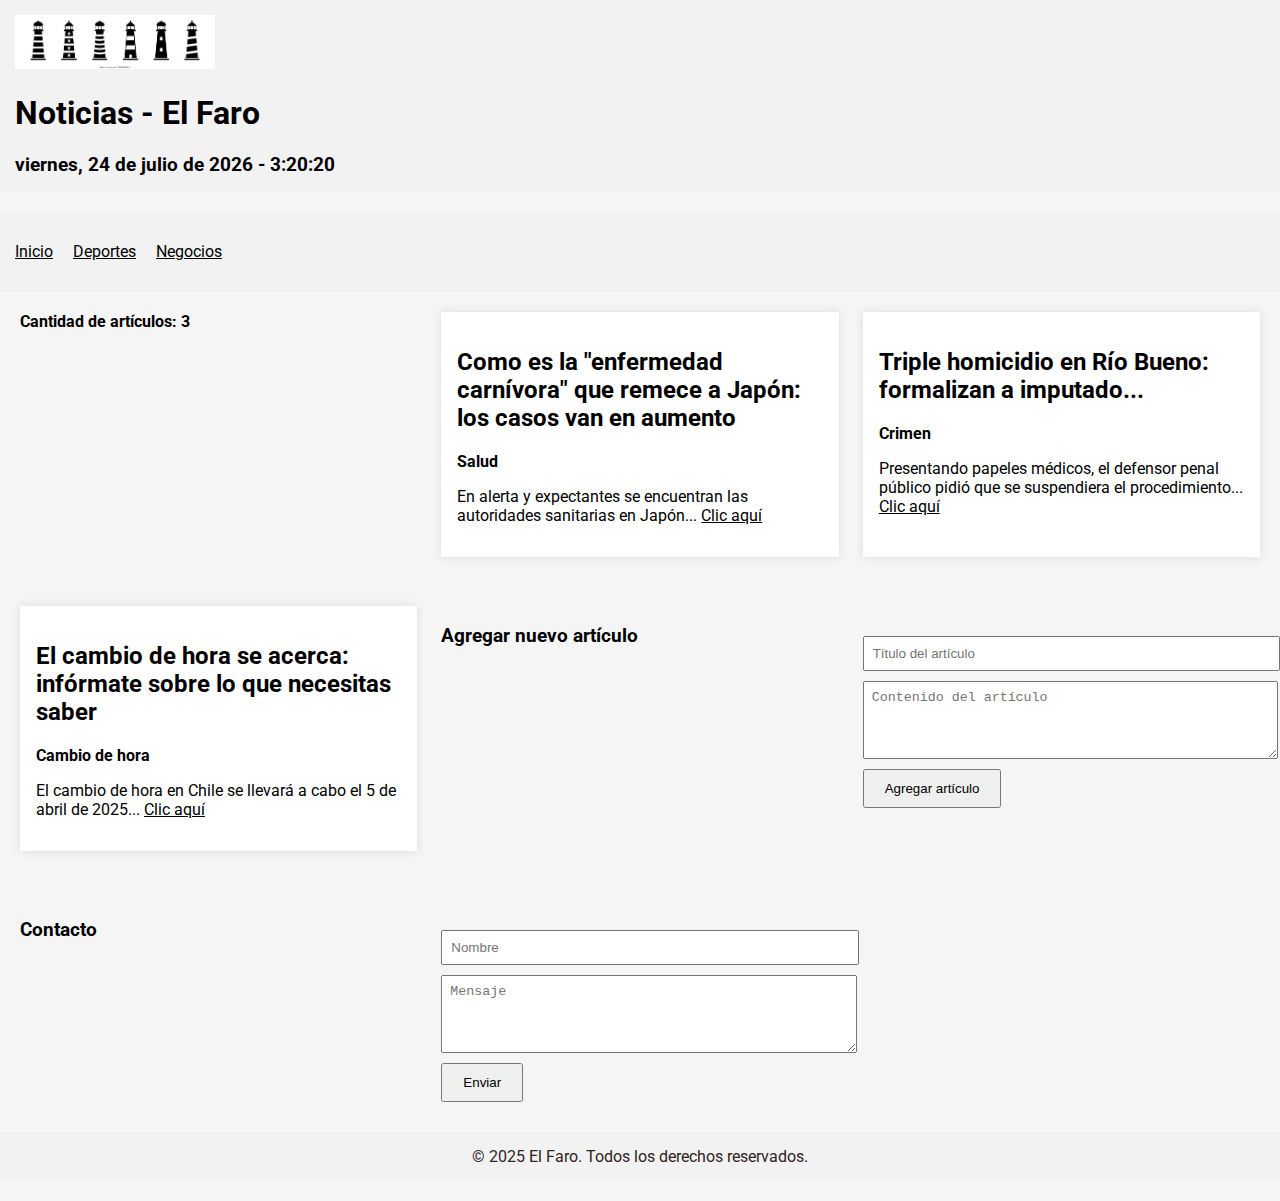
<file: index.html>
<!DOCTYPE html>
<html lang="es">
<head>
    <meta charset="utf-8">
    <title>El Faro</title>
    <link href="https://fonts.googleapis.com/css2?family=Roboto&display=swap" rel="stylesheet">
    <link rel="stylesheet" href="styles.css">
    <link rel="icon" href="img/icono el faro.icon">
    <style>
        body {
            font-family: 'Roboto', sans-serif;
        }

        header, nav, footer {
            background-color: #f2f2f2;
            padding: 15px;
            margin-bottom: 20px;
        }

        nav ul {
            list-style: none;
            padding: 0;
            display: flex;
            gap: 20px;
        }

        .main-container {
            padding: 0 20px;
        }

        .article-counter {
            font-weight: bold;
            margin-bottom: 10px;
        }

        form {
            margin: 30px 0;
        }

        form input, form textarea {
            display: block;
            margin-bottom: 10px;
            width: 100%;
            max-width: 400px;
            padding: 8px;
        }

        form button {
            padding: 10px 20px;
        }

        #clock {
            font-weight: bold;
            font-size: 1.2em;
            margin-top: 10px;
        }

        article {
            margin-bottom: 25px;
        }
    </style>
</head>
<body>

<header>
    <img src="img/icono el faro.png" alt="logotipo el faro" title="logotipo icono_el_faro" width="200"/>
    <h1>Noticias - El Faro</h1>
    <div id="clock"></div>
</header>

<nav>
    <ul>
        <li><a class="nav-enlace inicio" href="index.html" target="_blank">Inicio</a></li>
        <li><a class="nav-enlace inicio" href="deportes-index.html" target="_blank">Deportes</a></li>
        <li><a class="nav-enlace inicio" href="negocios-index.html" target="_blank">Negocios</a></li>
    </ul>
</nav>

<div class="main-container">
    <div class="article-counter" id="articleCounter">Cantidad de artículos: 3</div>

    <article>
        <h2>Como es la "enfermedad carnívora" que remece a Japón: los casos van en aumento</h2>
        <p><strong>Salud</strong></p>
        <p>En alerta y expectantes se encuentran las autoridades sanitarias en Japón... <a href="noticia-1.html">Clic aquí</a></p>
    </article>

    <article>
        <h2>Triple homicidio en Río Bueno: formalizan a imputado...</h2>
        <p><strong>Crimen</strong></p>
        <p>Presentando papeles médicos, el defensor penal público pidió que se suspendiera el procedimiento... <a href="noticia-2.html">Clic aquí</a></p>
    </article>

    <article>
        <h2>El cambio de hora se acerca: infórmate sobre lo que necesitas saber</h2>
        <p><strong>Cambio de hora</strong></p>
        <p>El cambio de hora en Chile se llevará a cabo el 5 de abril de 2025... <a href="noticia-3.html">Clic aquí</a></p>
    </article>

    <h3>Agregar nuevo artículo</h3>
    <form id="articleForm">
        <input type="text" id="articleTitle" placeholder="Título del artículo" required>
        <textarea id="articleContent" placeholder="Contenido del artículo" rows="4" required></textarea>
        <button type="submit">Agregar artículo</button>
    </form>

    <h3>Contacto</h3>
    <form id="contactForm">
        <input type="text" placeholder="Nombre" required>
        <textarea placeholder="Mensaje" rows="4" required></textarea>
        <button type="submit">Enviar</button>
    </form>
</div>

<footer>
    © 2025 El Faro. Todos los derechos reservados.
</footer>

<script>
    // Reloj en vivo
    function updateClock() {
        const clock = document.getElementById('clock');
        const now = new Date();
        const options = { weekday: 'long', year: 'numeric', month: 'long', day: 'numeric' };
        const dateString = now.toLocaleDateString('es-ES', options);
        const timeString = now.toLocaleTimeString('es-ES');
        clock.textContent = `${dateString} - ${timeString}`;
    }
    setInterval(updateClock, 1000);
    updateClock();

    // Agregar artículo dinámicamente
    const articleForm = document.getElementById('articleForm');
    const mainContainer = document.querySelector('.main-container');
    const articleCounter = document.getElementById('articleCounter');

    function updateArticleCount() {
        const count = document.querySelectorAll('article').length;
        articleCounter.textContent = `Cantidad de artículos: ${count}`;
    }

    articleForm.addEventListener('submit', function(e) {
        e.preventDefault();

        const title = document.getElementById('articleTitle').value.trim();
        const content = document.getElementById('articleContent').value.trim();

        if (title && content) {
            const newArticle = document.createElement('article');
            newArticle.innerHTML = `
                <h2>${title}</h2>
                <p>${content}</p>
            `;
            mainContainer.insertBefore(newArticle, articleForm);
            updateArticleCount();
            articleForm.reset();
        }
    });

    updateArticleCount();
</script>

</body>
</html>
</file>
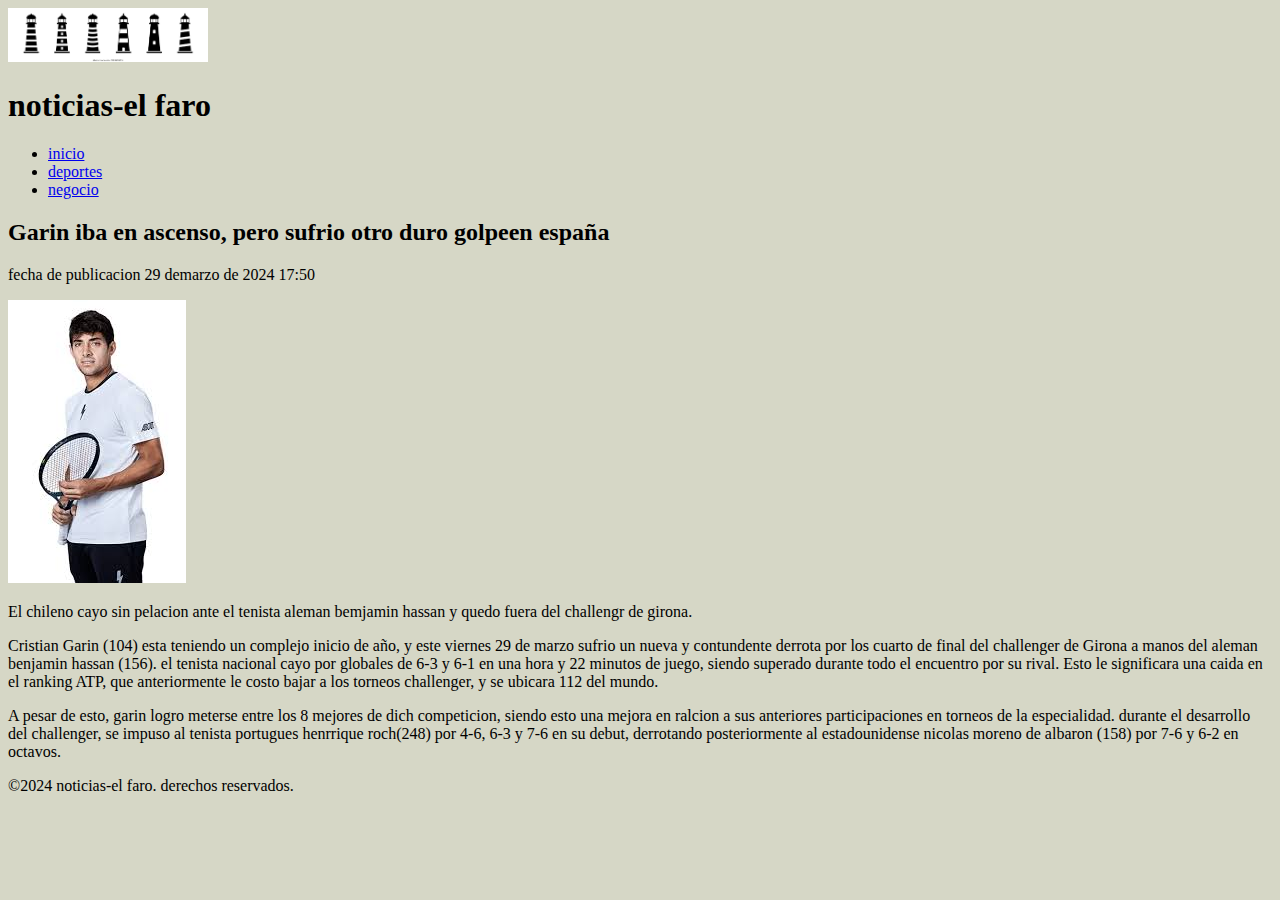
<file: deportes-2.html>
<!DOCTYPE html>
<html lang="en">
<head>
    <title>Garin iba en ascenso, pero sufrio otro duro golpeen españa</title>
    <link rel="icon" href="img/icono el faro.icon">


<body bgcolor="#d6d7c6">
    <header>
       
        <img src="img/icono el faro.png" alt="logotipo el faro" title="logotipo icono_el_faro" width="200"/>
    </header>
       </head>
       <h1>noticias-el faro</h1>
    <nav> 
        <ul>
        <li><a class="nav-enlace inicio" href="index.html" target="_blank">inicio</a></li>
        <li><a class="nav-enlace inicio" href="deportes-index.html" target="_blank">deportes</a></li>
        <li><a class="nav-enlace inicio" href="negocio-index.html" target="_blank">negocio</a></li>
     </ul>
    </nav>
    <div class="deportes">
        <h2>Garin iba en ascenso, pero sufrio otro duro golpeen españa</h2>
        <p> fecha de publicacion 29 demarzo de 2024 17:50</p>
        <img src="img/garin.jpg" alt="imagen de deportes">
        <p>El chileno cayo sin pelacion ante el tenista aleman bemjamin hassan y quedo fuera del challengr de girona.</p>
        <p>Cristian Garin (104) esta teniendo un complejo inicio de año, y este viernes 29 de marzo sufrio un nueva y 
           contundente derrota por los cuarto de final del challenger de Girona a manos del aleman benjamin hassan (156).
           el tenista nacional cayo por globales de 6-3 y 6-1 en una hora y 22 minutos de juego,
           siendo superado durante todo el encuentro por su rival. Esto le significara una caida en el ranking ATP,
           que anteriormente le costo bajar a los torneos challenger, y se ubicara 112 del mundo.</p>
        <p>A pesar de esto, garin logro meterse entre los 8 mejores de dich competicion, siendo esto una mejora en ralcion
           a sus anteriores participaciones en torneos de la especialidad. durante el desarrollo del challenger,
           se impuso al tenista portugues henrrique roch(248) por 4-6, 6-3 y 7-6 en su debut, derrotando posteriormente 
           al estadounidense nicolas moreno de albaron (158) por 7-6 y 6-2 en octavos.</p>

    </div>
    <footer> 
        <p> &copy;2024 noticias-el faro. derechos reservados.</p>
    </footer>
</body>
</html>
</file>
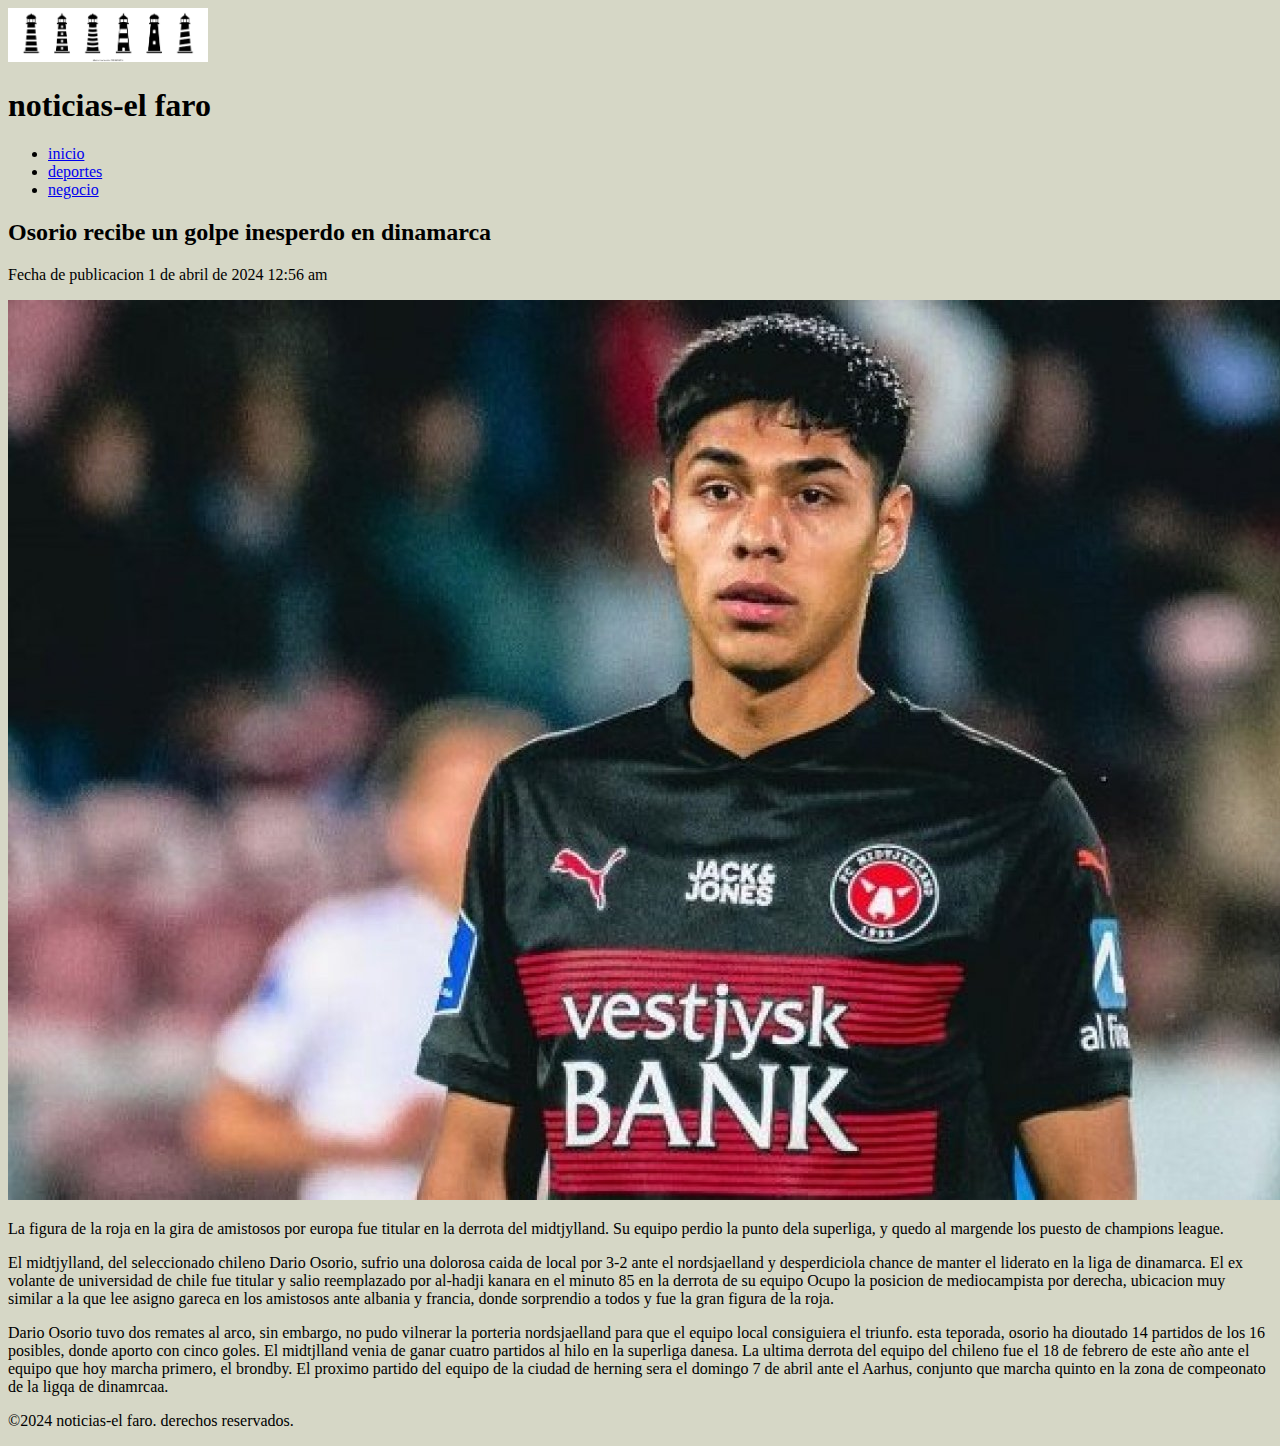
<file: deportes-3.html>
<!DOCTYPE html>
<html lang="en">
<head>

    <title>Osorio recibe un golpe inesperadoen dinamarca.</title>
    <link rel="icon" href="img/icono el faro.icon">


<body bgcolor="#d6d7c6">
    <header>

        <img src="img/icono el faro.png" alt="logotipo el faro" title="logotipo icono_el_faro" width="200"/>   
    </header>
       </head>
       <h1>noticias-el faro</h1>
   <nav>
    <ul>
        <li><a class="nav-enlace inicio" href="index.html" target="_blank">inicio</a></li>
        <li><a class="nav-enlace inicio" href="deportes-index.html" target="_blank">deportes</a></li>
        <li><a class="nav-enlace inicio" href="negocio-index.html" target="_blank">negocio</a></li>
     </ul>
   </nav>
   <div class="depotes">
        <h2>Osorio recibe un golpe inesperdo en dinamarca</h2>
        <p>Fecha de publicacion 1 de abril de 2024 12:56 am</p>
        <img src="img/osorio.jpg" alt="imagen de deportes">
        <p>La figura de la roja en la gira de amistosos por europa fue titular en la derrota del midtjylland. Su equipo perdio la punto dela superliga,
           y quedo al margende los puesto de champions league.</p>
        <p> El midtjylland, del seleccionado chileno Dario Osorio, sufrio una dolorosa caida de local por 3-2 ante el nordsjaelland
            y desperdiciola chance de manter el liderato en la liga de dinamarca.
            El ex volante de universidad de chile fue titular y salio reemplazado por al-hadji kanara en el minuto 85 en la derrota de su equipo 
            Ocupo la posicion de mediocampista por derecha, ubicacion muy similar a la que lee asigno gareca en los amistosos ante albania 
            y francia, donde sorprendio a todos y fue la gran figura de la roja.</p>
        <p> Dario Osorio tuvo dos remates al arco, sin embargo, no pudo vilnerar la porteria nordsjaelland para que el equipo local
            consiguiera el triunfo. esta teporada, osorio ha dioutado 14 partidos de los 16 posibles, donde aporto con cinco goles.
            El midtjlland venia de ganar cuatro partidos al hilo en la superliga danesa. La ultima derrota del equipo del chileno 
            fue el 18 de febrero de este año ante el equipo que hoy marcha primero, el brondby.
            El proximo partido del equipo de la ciudad de herning sera el domingo 7 de abril ante el Aarhus,
            conjunto que marcha quinto en la zona de compeonato de la ligqa de dinamrcaa.</p>
</div>
<footer> 
    <p> &copy;2024 noticias-el faro. derechos reservados.</p>
</footer>
</body>
</html>
</file>
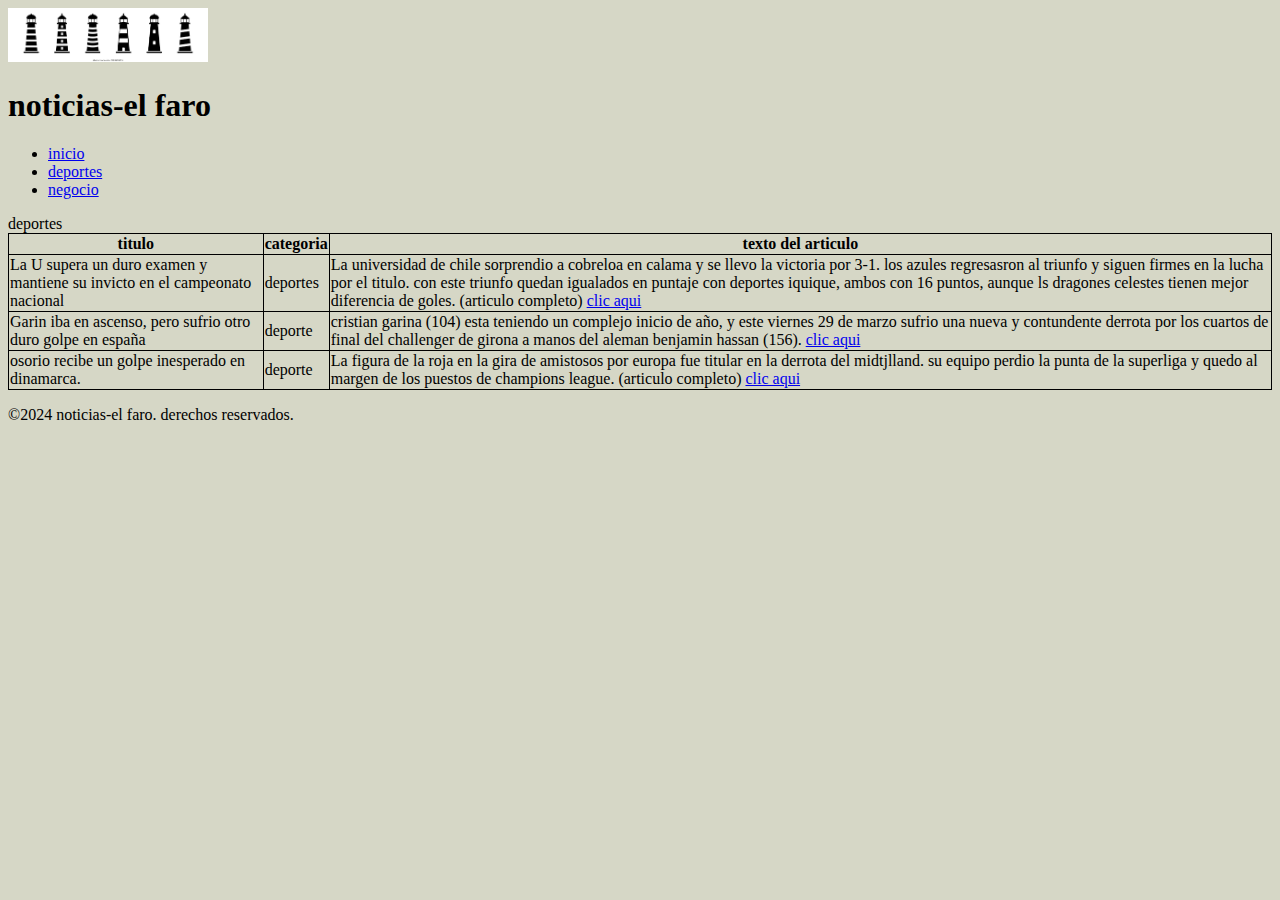
<file: deportes-index.html>
<!DOCTYPE html>
<html lang="en">
<head>
        <title>deportes</title>
        <link rel="icon" href="img/icono el faro.icon">
            <style> 
                table, th, td{
                    border: 1px solid black;
                    border-collapse: collapse;
                }

            </style>

<body bgcolor="#d6d7c6">
  <header>

    <img src="img/icono el faro.png" alt="logotipo el faro" title="logotipo icono_el_faro" width="200"/>
  </header>
     </head>
    <h1>noticias-el faro</h1>
  <nav>
     <ul>
        <li><a class="nav-enlace inicio" href="index.html" target="_blank">inicio</a></li>
        <li><a class="nav-enlace inicio" href="deportes-index.html" target="_blank">deportes</a></li>
        <li><a class="nav-enlace inicio" href="negocio-index.html" target="_blank">negocio</a></li>
     </ul>
  </nav>

     <section id="deportes"
     <h1 class="noticia">deportes</h1>
     <Table>
        <tr>
            <th>titulo</th>
            <th>categoria</th>
            <th>texto del articulo</th>
        </tr>
        <tr> 
        <td>La U supera un duro examen y mantiene su invicto en el campeonato nacional</td>
        <td>deportes</td>
        <td>La universidad de chile sorprendio a cobreloa en calama y se llevo la victoria por 3-1.
            los azules regresasron al triunfo y siguen firmes en la lucha por el titulo. con este triunfo
            quedan igualados en puntaje con deportes iquique, ambos con 16 puntos, aunque ls dragones celestes
            tienen mejor diferencia de goles. (articulo completo)
            <a class="enlace-not" href="deportes-1.html" target="_blank"> clic aqui</a></td>

        </tr>
        <tr> 
             <td> Garin iba en ascenso, pero sufrio otro duro golpe en españa</td>
             <td>deporte</td>
             <td> cristian garina (104) esta teniendo un complejo inicio de año, y este viernes 29 de marzo sufrio una nueva
                y contundente derrota por los cuartos de final del challenger de girona a manos del aleman benjamin hassan (156).
                <a class="enlace-not" href="deportes-2.html"> clic aqui</a></td>
        </tr>
        <tr> 
            <td>osorio recibe un golpe inesperado en dinamarca.</td>
            <td> deporte</td>
            <td> La figura de la roja en la gira de amistosos por europa fue titular en la derrota del midtjlland.
                 su equipo perdio la punta de la superliga y quedo al margen de los puestos de champions league. (articulo completo)
                 <a class="enlace-not" href="deportes-3.html"> clic aqui</a></td>
            
        </tr>

     </Table>
    </section>
    <footer> 
        <p> &copy;2024 noticias-el faro. derechos reservados.</p>
    </footer>
</body>
</html>
</file>
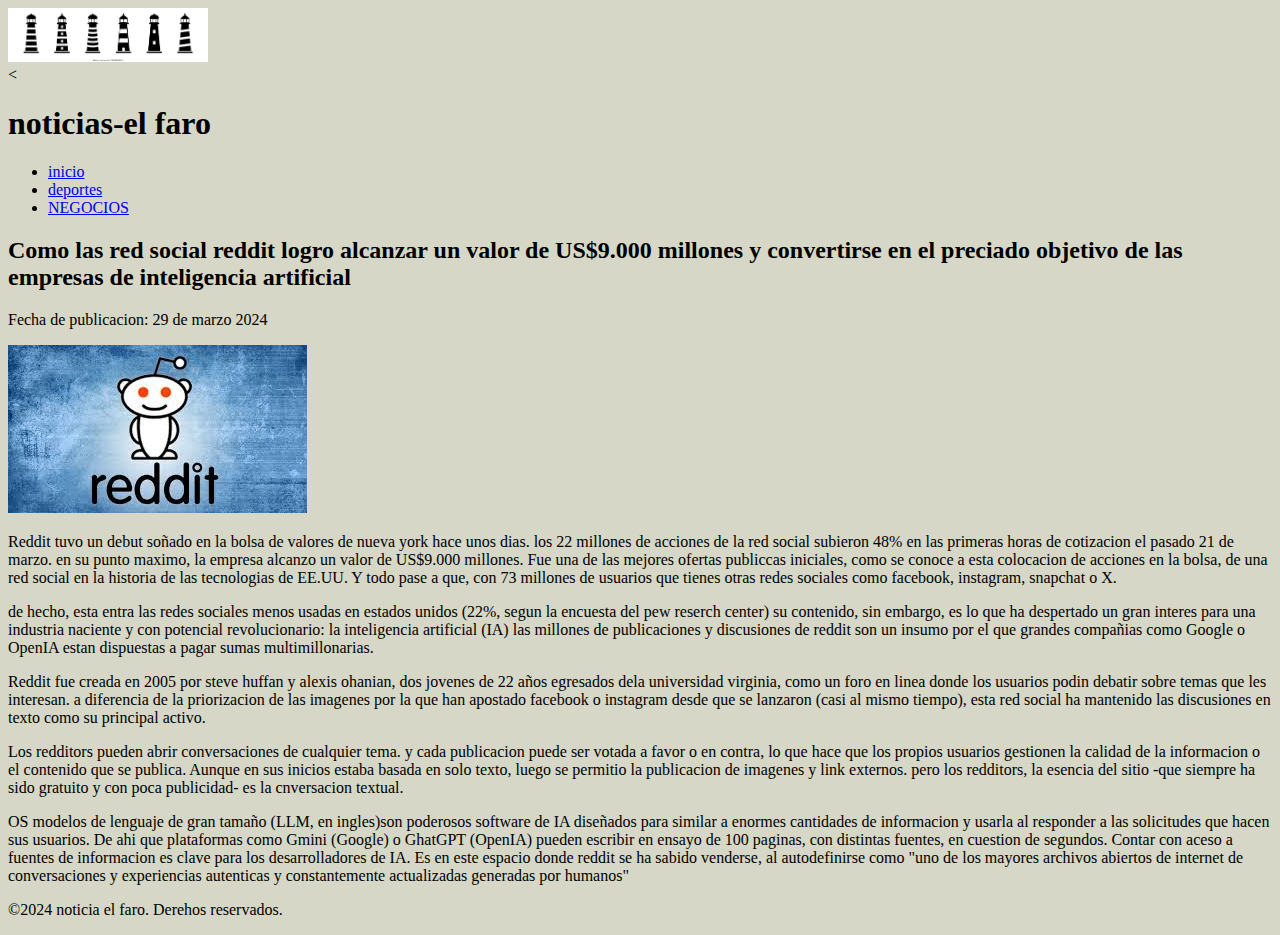
<file: negocio-1.html>
<!DOCTYPE html>
<html lang="en">
<head>
    <title>Como la red social reddit logro alcanzar un valor de US$9.000 millones y convertirse
           en el preciado objetivo de las empresas de inteligencia artificial</title>
    <link rel="icon" href="img/icono el faro.icon">


<body bgcolor="#d6d7c6">
    <header>
    
            <img src="img/icono el faro.png" alt="logotipo el faro" title="logotipo icono_el_faro" width="200"/>
     </header>    
       </head>                                         <
     <h1> noticias-el faro</h1>
  <nav>
    <ul>
        <li><a class="nav-enlace inicio" href="index.html" target="_blank">inicio</a></li>
        <li><a class="nav-enlace inicio"href="deportes-index.html" target="_blank">deportes</a></li>
        <li><a class="nav-enlace inicio" href="negocios-index.html" target="_blank">NEGOCIOS</a></li>    
    <ul>    

  </nav>
 <div class"negocios">
    <h2>Como las red social reddit logro alcanzar un valor de US$9.000 millones y convertirse
        en el preciado objetivo de las empresas de inteligencia artificial</h2>
    <p>Fecha de publicacion: 29 de marzo 2024 </p>
    <img src="img/reddit.jpg" alt="imagen de negocios">
    <p>Reddit tuvo un debut soñado en la bolsa de valores de nueva york hace unos dias.
       los 22 millones de acciones de la red social subieron 48% en las primeras horas de cotizacion el pasado 21 de marzo.
       en su punto maximo, la empresa alcanzo un valor de US$9.000 millones.
       Fue una de las mejores ofertas publiccas iniciales, como se conoce a esta colocacion de acciones en la bolsa,
       de una red social en la historia de las tecnologias de EE.UU. 
       Y todo pase a que, con 73 millones de usuarios que tienes otras redes sociales
       como facebook, instagram, snapchat o X.</p>
    <p>de hecho, esta entra las redes sociales menos usadas en estados unidos (22%, segun la encuesta del pew reserch center)
       su contenido, sin embargo, es lo que ha despertado un gran interes para una industria naciente y con potencial 
       revolucionario: la inteligencia artificial (IA)
       las millones de publicaciones y discusiones de reddit son un insumo por el que grandes compañias como Google o OpenIA
       estan dispuestas a pagar sumas multimillonarias.</p>
    <p>Reddit fue creada en 2005 por steve huffan y alexis ohanian, dos jovenes de 22 años egresados dela universidad virginia,
       como un foro en linea donde los usuarios podin debatir sobre temas que les interesan.
       a diferencia de la priorizacion de las imagenes por la que han apostado facebook o instagram desde que se lanzaron
       (casi al mismo tiempo), esta red social ha mantenido las discusiones en texto como su principal activo.</p>
    <p>Los redditors pueden abrir conversaciones de cualquier tema. y cada publicacion puede ser votada a favor o en contra,
       lo que hace que los propios usuarios gestionen la calidad de la informacion o el contenido que se publica.
       Aunque en sus inicios estaba basada en solo texto, luego se permitio la publicacion de imagenes y link externos.
       pero los redditors, la esencia del sitio -que siempre ha sido gratuito y con poca publicidad- es la cnversacion textual.</p>
    <p>OS modelos de lenguaje de gran tamaño (LLM, en ingles)son poderosos software de IA diseñados para similar a enormes cantidades
       de informacion y usarla al responder a las solicitudes que hacen sus usuarios.
       De ahi que plataformas como Gmini (Google) o GhatGPT (OpenIA) pueden escribir en ensayo de 100 paginas,
       con distintas fuentes, en cuestion de segundos.
       Contar con aceso a fuentes de informacion es clave para los desarrolladores de IA.
       Es en este espacio donde reddit se ha sabido venderse, al autodefinirse como "uno de los mayores archivos abiertos de internet
       de conversaciones y experiencias autenticas y constantemente actualizadas  generadas por humanos"</p>
       
    </div>
    <footer>
        <p>&copy;2024 noticia el faro. Derehos reservados.</p>
    </footer>
    </body>
    </html>
</file>
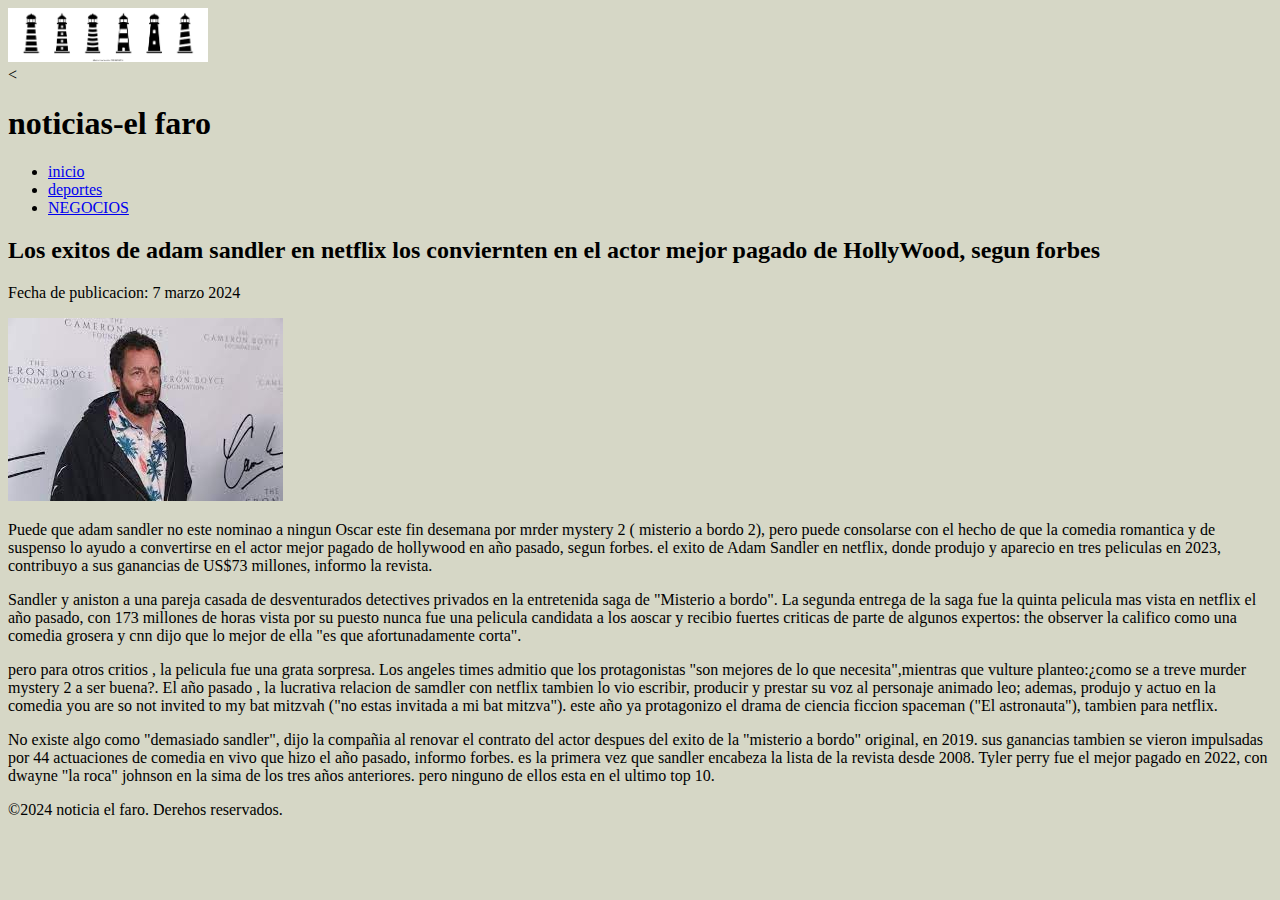
<file: negocio-2.html>
<!DOCTYPE html>
<html lang="en">
<head>
    <title>Los exitos de adam sandler en netflix los conviernten en el actor mejor pagado de HollyWood</title>
    <link rel="icon" href="img/icono el faro.icon">


<body bgcolor="#d6d7c6">
    <header>
    
            <img src="img/icono el faro.png" alt="logotipo el faro" title="logotipo icono_el_faro" width="200"/>
     </header>    
       </head>                                         <
     <h1> noticias-el faro</h1>
  <nav>
    <ul>
        <li><a class="nav-enlace inicio" href="index.html" target="_blank">inicio</a></li>
        <li><a class="nav-enlace inicio"href="deportes-index.html" target="_blank">deportes</a></li>
        <li><a class="nav-enlace inicio" href="negocios-index.html" target="_blank">NEGOCIOS</a></li>    
    <ul>    

  </nav>
  <div class"negocios"></div>
      <h2>Los exitos de adam sandler en netflix los conviernten en el actor mejor pagado de HollyWood, segun forbes</h2>
      <p>Fecha de publicacion: 7 marzo 2024</p>
      <img src="img/adan sandler.jpg" alt="imagen de negocios">
      <p> Puede que adam sandler no este nominao a ningun Oscar este fin desemana por mrder mystery 2
        ( misterio a bordo 2), pero puede consolarse con el hecho de que la comedia romantica y de suspenso lo ayudo
        a convertirse en el actor mejor pagado de hollywood en año pasado, segun forbes.
        el exito de Adam Sandler en netflix, donde produjo y aparecio en tres peliculas en 2023, contribuyo a sus
        ganancias de US$73 millones, informo la revista.</p>
      <p>Sandler y aniston a una pareja casada de desventurados detectives privados en la entretenida saga de 
        "Misterio a bordo". La segunda entrega de la saga fue la quinta pelicula mas vista en netflix el año pasado, con 173 millones de horas vista
        por su puesto nunca fue una pelicula candidata a los aoscar y recibio fuertes criticas de parte de algunos expertos:
        the observer la califico como una comedia grosera y cnn dijo que lo mejor de ella "es que afortunadamente corta".</p>
      <p>pero para otros critios , la pelicula fue una grata sorpresa. Los angeles times admitio que los protagonistas
        "son mejores de lo que necesita",mientras que vulture planteo:¿como se a treve murder mystery 2 a ser buena?. 
        El año pasado , la lucrativa relacion de samdler con netflix tambien lo vio escribir, producir y prestar su voz al personaje
        animado leo; ademas, produjo y actuo en la comedia you are so not invited to my bat mitzvah
        ("no estas invitada a mi bat mitzva"). 
        este año ya protagonizo el drama de ciencia ficcion spaceman ("El astronauta"), tambien para netflix.</p>
      <p>No existe algo como "demasiado sandler", dijo la compañia al renovar el contrato del actor despues del exito de la "misterio a bordo" original, en 2019. 
        sus ganancias tambien se vieron impulsadas por 44 actuaciones de comedia en vivo que hizo el año pasado, informo forbes. 
        es la primera vez que sandler encabeza la lista de la revista desde 2008.
        Tyler perry fue el mejor pagado en 2022, con dwayne "la roca" johnson en la sima de los tres años anteriores. 
        pero ninguno de ellos esta en el ultimo top 10. </p>
        
  </div>
  <footer>
          <p>&copy;2024 noticia el faro. Derehos reservados.</p>
   </footer>

</body>
 </html>
</file>
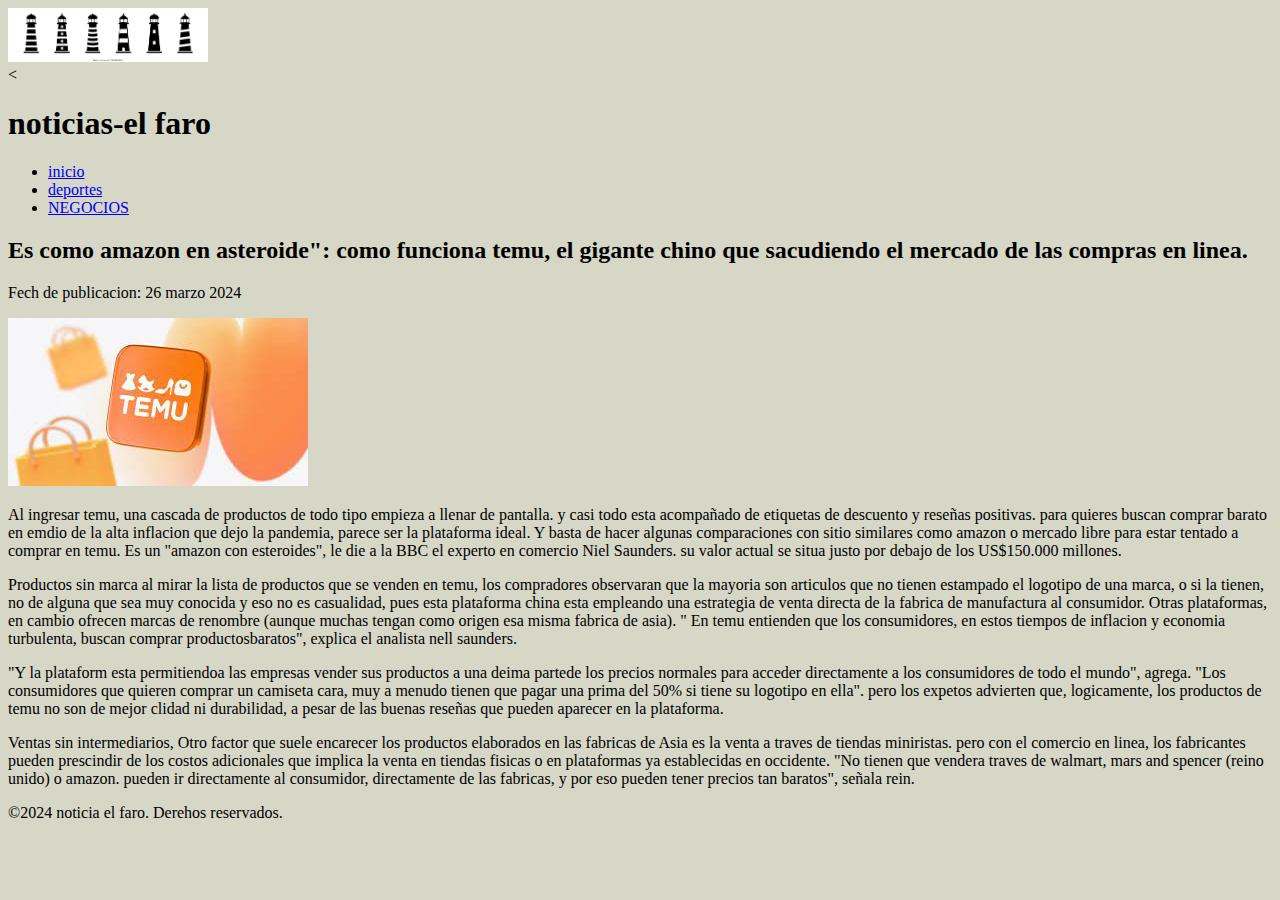
<file: negocio-3.html>
<!DOCTYPE html>
<html lang="en">
<head>
    <title>Es como amazon en asteroide": como funciona temu, el gigante chino que sacudiendo el mercado de las compras en linea.</title>
    <link rel="icon" href="img/icono el faro.icon">


<body bgcolor="#d6d7c6">
    <header>
    
            <img src="img/icono el faro.png" alt="logotipo el faro" title="logotipo icono_el_faro" width="200"/>
     </header>    
       </head>                                         <
     <h1> noticias-el faro</h1>
  <nav>
    <ul>
        <li><a class="nav-enlace inicio" href="index.html" target="_blank">inicio</a></li>
        <li><a class="nav-enlace inicio"href="deportes-index.html" target="_blank">deportes</a></li>
        <li><a class="nav-enlace inicio" href="negocios-index.html" target="_blank">NEGOCIOS</a></li>    
    <ul>    

  </nav>
  <div class"negocios"></div>
       <h2>Es como amazon en asteroide": como funciona temu, el gigante chino que sacudiendo el mercado de las compras en linea.</h2>
       <p>Fech de publicacion: 26 marzo 2024</p>
       <img src="img/temu.jpg" alt="imagen de negocio">
       <p>Al ingresar temu, una cascada de productos de todo tipo empieza a llenar de pantalla.
          y casi todo esta acompañado de etiquetas de descuento y reseñas positivas.
          para quieres buscan comprar  barato en emdio de la alta inflacion que dejo la pandemia, parece ser la plataforma ideal.
          Y basta de hacer algunas comparaciones con sitio similares como amazon o mercado libre para estar tentado a comprar en temu.
          Es un "amazon con esteroides", le die a la BBC el experto en comercio Niel Saunders.
          su valor actual se situa justo por debajo de los US$150.000 millones.</p>
       <p>Productos sin marca al mirar la lista de productos que se venden en temu, los compradores observaran que la mayoria
          son articulos que no tienen estampado el logotipo de una marca, o si la tienen, no de alguna que sea muy conocida
          y eso no es casualidad, pues esta plataforma china esta empleando una estrategia de venta directa de la fabrica de manufactura al 
          consumidor. Otras plataformas, en cambio ofrecen marcas de renombre (aunque muchas tengan como origen esa misma fabrica de asia).
          " En temu entienden que los consumidores, en estos tiempos de inflacion y economia turbulenta,
          buscan comprar productosbaratos", explica el analista nell saunders.</p>
        <p>"Y la plataform esta permitiendoa las empresas vender sus productos a una deima partede los precios normales
            para acceder directamente a los consumidores de todo el mundo", agrega.
           "Los consumidores que quieren comprar un camiseta cara, muy a menudo tienen que pagar una prima del 50% si tiene su logotipo
            en ella". 
           pero los expetos advierten que, logicamente, los productos de temu no son de mejor clidad ni durabilidad,
           a pesar de las buenas reseñas que pueden aparecer en la plataforma.</p>
        <p>Ventas sin intermediarios, Otro factor que suele encarecer los productos elaborados en las fabricas de Asia es la venta a traves de tiendas miniristas.
           pero con el comercio en linea, los fabricantes pueden prescindir de los costos adicionales que implica la venta en tiendas 
           fisicas o en plataformas ya establecidas en occidente.
           "No tienen que vendera traves de walmart, mars and spencer (reino unido) o amazon. pueden ir directamente al consumidor,
            directamente de las fabricas, y por eso pueden tener precios tan baratos", señala rein.</p>
    
    </div>
 <footer>
    <p>&copy;2024 noticia el faro. Derehos reservados.</p>
     </footer>
        </body>
     </html>
</file>
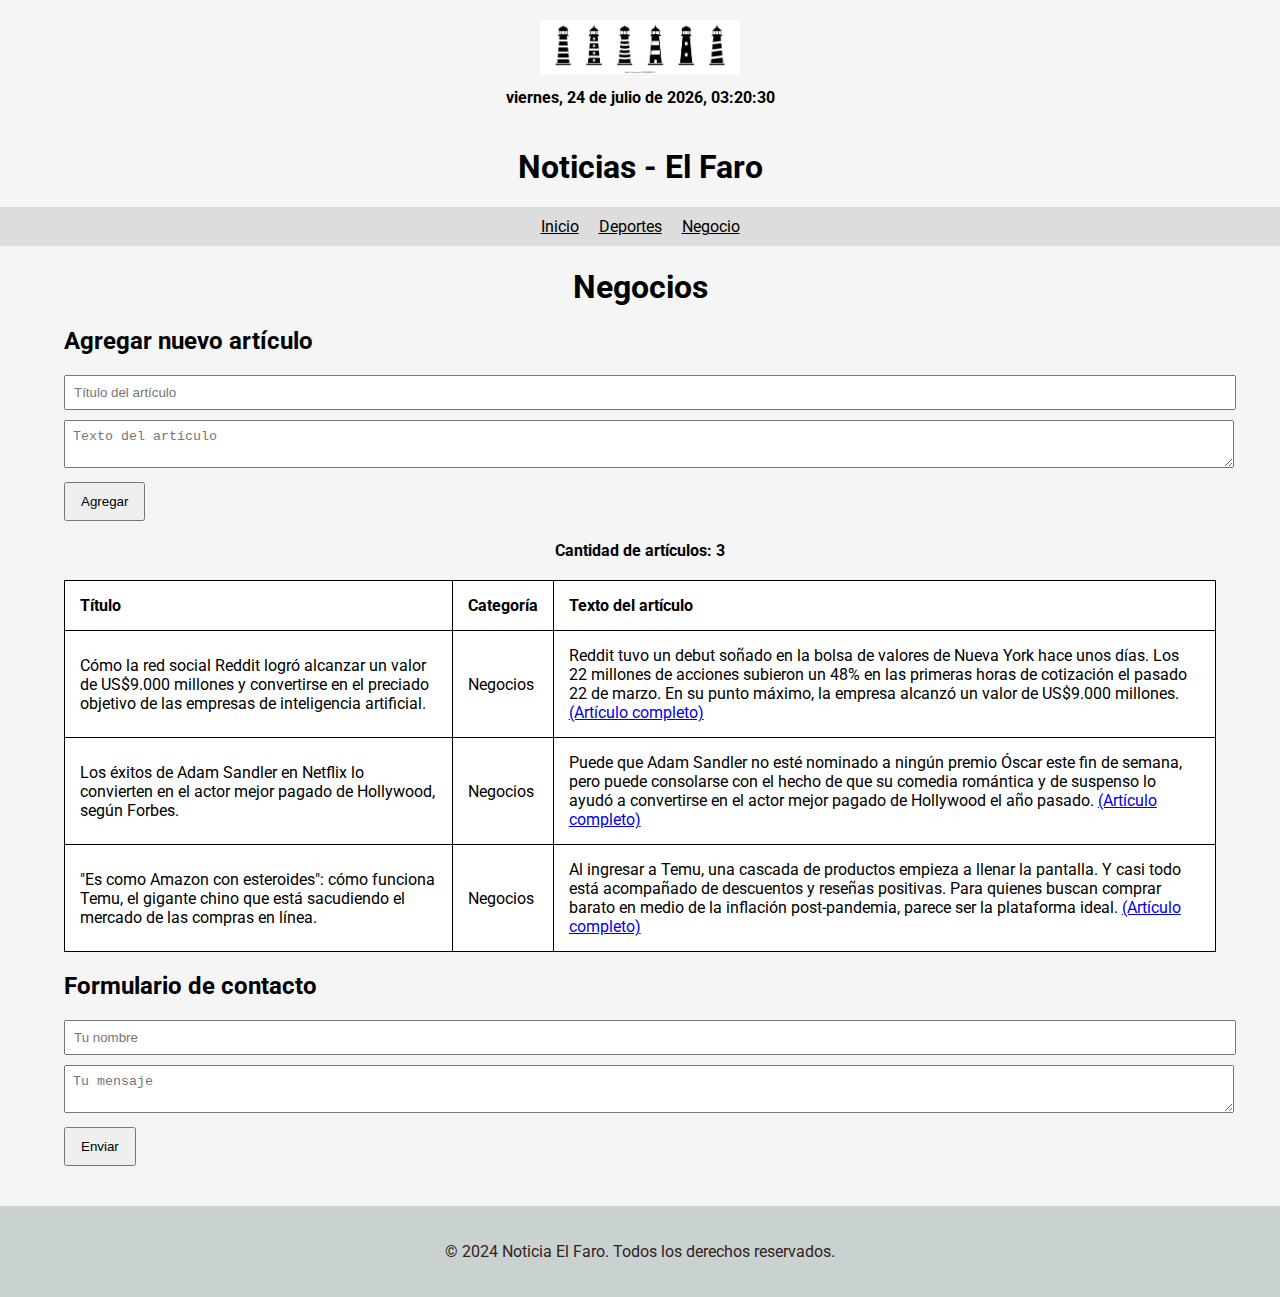
<file: negocio-index.html>
<!DOCTYPE html>
<html lang="es">
<head>
  <meta charset="UTF-8">
  <title>Negocios - El Faro</title>
  <link rel="icon" href="img/icono el faro.icon">
  <!-- Google Fonts: Roboto -->
  <link href="https://fonts.googleapis.com/css2?family=Roboto&display=swap" rel="stylesheet">
  <style>
    /* 1. Tipografía global y fondo */
    body {
      font-family: 'Roboto', sans-serif;
      background-color: #f5f5f5;
      margin: 0;
      padding: 0;
    }

    /* Header */
    header {
      text-align: center;
      padding: 20px;
    }

    h1 {
      text-align: center;
    }

    /* 3. Tabla como grilla de artículos */
    table {
      width: 90%;
      margin: 20px auto;
      border-collapse: collapse;
    }

    th, td {
      border: 1px solid #000;
      padding: 15px;
      text-align: left;
      background-color: white;
      transition: background-color 0.3s, color 0.3s;
    }

    /* 4. Hover en artículos */
    tr:hover td {
      background-color: #000;
      color: #fff;
    }

    /* Navegación */
    nav ul {
      list-style: none;
      display: flex;
      justify-content: center;
      padding: 0;
      background-color: #ddd;
      margin: 0;
    }

    nav li {
      margin: 10px;
    }

    nav a {
      text-decoration: underline;
      color: #000;
      transition: font-weight 0.2s, text-decoration 0.2s;
    }

    /* 6. Hover en enlaces */
    nav a:hover, .enlace-not:hover {
      font-weight: bold;
      text-decoration: none;
    }

    /* Footer con estilos distintos */
    footer {
      background-color: #c9d2d0;
      color: #31231e;
      text-align: center;
      padding: 20px;
      margin-top: 40px;
    }
  </style>
</head>
<body>
  <header>
    <img src="img/icono el faro.png" alt="Logotipo El Faro" title="Logotipo El Faro" width="200" />
    <div id="reloj" style="margin-top: 10px; font-size: 1rem; font-weight: bold;"></div>
  </header>

  <h1>Noticias - El Faro</h1>

  <nav>
    <ul>
      <li><a class="nav-enlace" href="index.html" target="_blank">Inicio</a></li>
      <li><a class="nav-enlace" href="deportes-index.html" target="_blank">Deportes</a></li>
      <li><a class="nav-enlace" href="negocio-index.html" target="_blank">Negocio</a></li>
    </ul>
  </nav>

  <section id="negocios">
    <h1 class="noticias">Negocios</h1>

    <!-- Formulario para agregar artículos -->
    <div style="width: 90%; margin: auto; margin-bottom: 20px;">
      <h2>Agregar nuevo artículo</h2>
      <input type="text" id="titulo" placeholder="Título del artículo" style="width: 100%; padding: 8px; margin-bottom: 10px;">
      <textarea id="texto" placeholder="Texto del artículo" style="width: 100%; padding: 8px; margin-bottom: 10px;"></textarea>
      <button onclick="agregarArticulo()" style="padding: 10px 15px;">Agregar</button>
    </div>

    <!-- Contador de artículos -->
    <p id="contador" style="text-align: center; font-weight: bold;">Cantidad de artículos: 3</p>

    <table>
      <tr>
        <th>Título</th>
        <th>Categoría</th>
        <th>Texto del artículo</th>
      </tr>
      <tr>
        <td>Cómo la red social Reddit logró alcanzar un valor de US$9.000 millones y convertirse en el preciado objetivo de las empresas de inteligencia artificial.</td>
        <td>Negocios</td>
        <td>Reddit tuvo un debut soñado en la bolsa de valores de Nueva York hace unos días. Los 22 millones de acciones subieron un 48% en las primeras horas de cotización el pasado 22 de marzo. En su punto máximo, la empresa alcanzó un valor de US$9.000 millones. <a class="enlace-not" href="negocio-2.html" target="_blank">(Artículo completo)</a></td>
      </tr>
      <tr>
        <td>Los éxitos de Adam Sandler en Netflix lo convierten en el actor mejor pagado de Hollywood, según Forbes.</td>
        <td>Negocios</td>
        <td>Puede que Adam Sandler no esté nominado a ningún premio Óscar este fin de semana, pero puede consolarse con el hecho de que su comedia romántica y de suspenso lo ayudó a convertirse en el actor mejor pagado de Hollywood el año pasado. <a class="enlace-not" href="negocio-2.html" target="_blank">(Artículo completo)</a></td>
      </tr>
      <tr>
        <td>"Es como Amazon con esteroides": cómo funciona Temu, el gigante chino que está sacudiendo el mercado de las compras en línea.</td>
        <td>Negocios</td>
        <td>Al ingresar a Temu, una cascada de productos empieza a llenar la pantalla. Y casi todo está acompañado de descuentos y reseñas positivas. Para quienes buscan comprar barato en medio de la inflación post-pandemia, parece ser la plataforma ideal. <a class="enlace-not" href="negocio-3.html" target="_blank">(Artículo completo)</a></td>
      </tr>
    </table>
  </section>

  <!-- Formulario de contacto -->
  <section style="width: 90%; margin: auto;">
    <h2>Formulario de contacto</h2>
    <input type="text" id="nombreContacto" placeholder="Tu nombre" style="width: 100%; padding: 8px; margin-bottom: 10px;">
    <textarea id="mensajeContacto" placeholder="Tu mensaje" style="width: 100%; padding: 8px; margin-bottom: 10px;"></textarea>
    <button onclick="enviarContacto()" style="padding: 10px 15px;">Enviar</button>
  </section>

  <footer>
    <p>&copy; 2024 Noticia El Faro. Todos los derechos reservados.</p>
  </footer>

  <!-- Scripts -->
  <script>
    // Actualizar reloj en vivo
    function actualizarHora() {
      const ahora = new Date();
      const opciones = {
        weekday: 'long', year: 'numeric', month: 'long',
        day: 'numeric', hour: '2-digit', minute: '2-digit', second: '2-digit'
      };
      document.getElementById('reloj').innerText = ahora.toLocaleString('es-ES', opciones);
    }
    setInterval(actualizarHora, 1000);
    actualizarHora();

    // Agregar nuevo artículo
    function agregarArticulo() {
      const titulo = document.getElementById('titulo').value;
      const texto = document.getElementById('texto').value;
      if (!titulo || !texto) {
        alert("Por favor completa ambos campos.");
        return;
      }

      const tabla = document.querySelector("table");
      const fila = tabla.insertRow(-1);
      const celdaTitulo = fila.insertCell(0);
      const celdaCategoria = fila.insertCell(1);
      const celdaTexto = fila.insertCell(2);

      celdaTitulo.textContent = titulo;
      celdaCategoria.textContent = "Negocios";
      celdaTexto.textContent = texto;

      actualizarContador();
      document.getElementById('titulo').value = '';
      document.getElementById('texto').value = '';
    }

    // Actualizar contador de artículos
    function actualizarContador() {
      const filas = document.querySelectorAll("table tr").length - 1; // menos la cabecera
      document.getElementById("contador").innerText = `Cantidad de artículos: ${filas}`;
    }

    document.addEventListener('DOMContentLoaded', actualizarContador);

    // Enviar formulario de contacto
    function enviarContacto() {
      const nombre = document.getElementById('nombreContacto').value;
      const mensaje = document.getElementById('mensajeContacto').value;
      if (!nombre || !mensaje) {
        alert("Por favor completa el formulario.");
        return;
      }
      alert(`Gracias, ${nombre}. Tu mensaje fue enviado.`);
      document.getElementById('nombreContacto').value = '';
      document.getElementById('mensajeContacto').value = '';
    }
  </script>
</body>
</html>
</file>
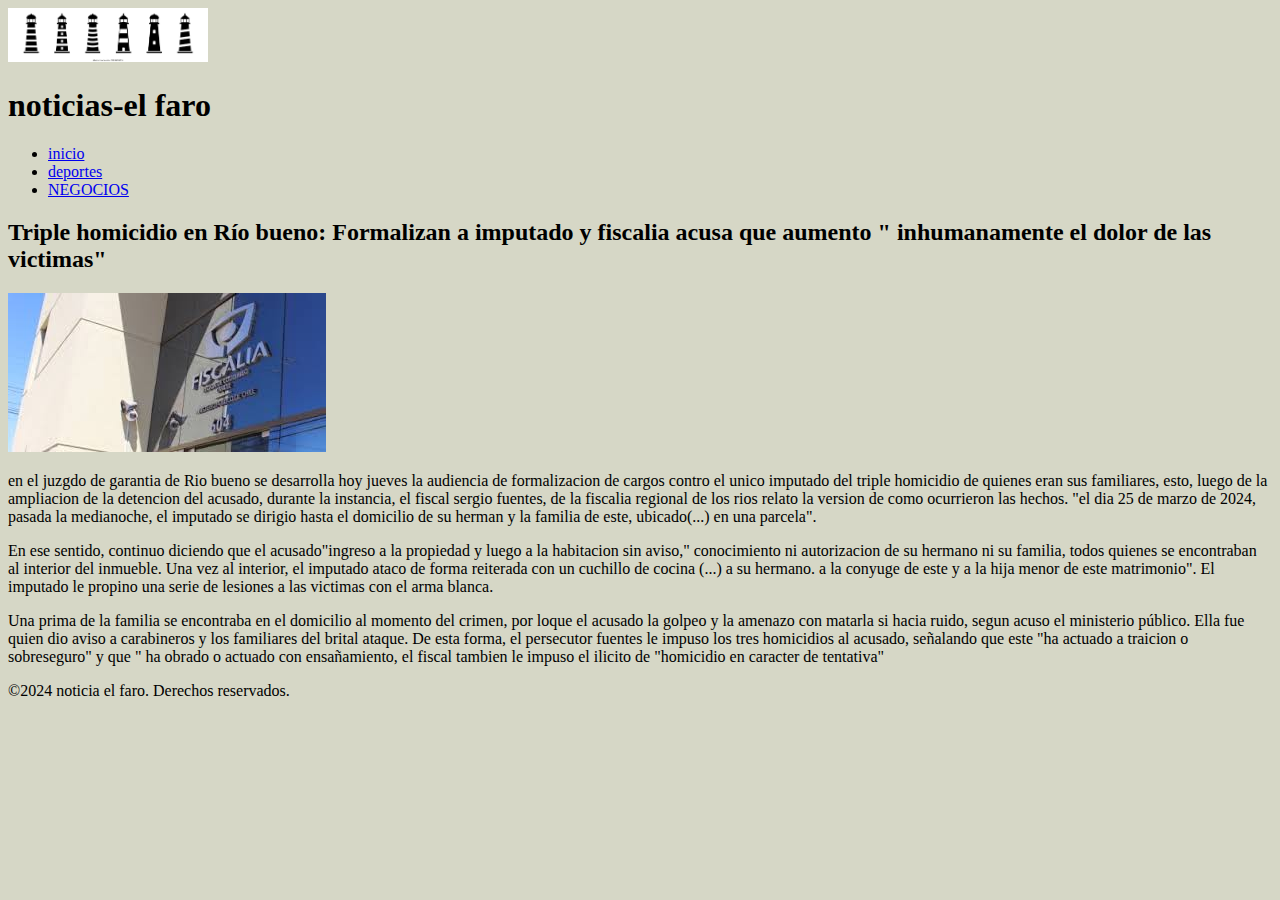
<file: noticia-2.html>
<!DOCTYPE html>
<html lang="en">
<head>

    <title>Triple homicidio en Rio bueno: formalizan a imputado y fisclia acusa que aumento "inhumanamente el dolor de las victimas"</title>
    <link rel="icon" href="img/icono el faro.icon">


<body bgcolor="#d6d7c6">
    <header>
        <img src="img/icono el faro.png" alt="logotipo el faro" title="logotipo icono_el_faro" width="200"/>
    </header>
       </head>
       <h1> noticias-el faro</h1>
    <nav>
        <ul>
            <li><a class="nav-enlace inicio" href="index.html" target="_blank">inicio</a></li>
            <li><a class="nav-enlace inicio"href="deportes-index.html" target="_blank">deportes</a></li>
            <li><a class="nav-enlace inicio" href="negocios-index.html" target="_blank">NEGOCIOS</a></li>    
        <ul>    
    
    </nav>
   <div class" noticia">
        <h2>Triple homicidio en Río bueno: Formalizan a imputado y fiscalia acusa que aumento " inhumanamente el dolor de las victimas"</h2>
        <img src="img/noticia triple homicidio.jpg" alt="imagen de la noticia-2">
        <p> en el juzgdo de garantia de Rio bueno se desarrolla hoy jueves la audiencia de formalizacion de cargos
            contro el unico imputado del triple homicidio de quienes eran sus familiares, esto, luego de la ampliacion
            de la detencion del acusado, durante la instancia, el fiscal sergio fuentes, de la fiscalia regional de los rios 
            relato la version de como ocurrieron las hechos. "el dia 25 de marzo de 2024, pasada la medianoche,
            el imputado se dirigio hasta el domicilio de su herman y la familia de este, ubicado(...) en una parcela".
        </p>
        <p>En ese sentido, continuo diciendo que el acusado"ingreso a la propiedad y luego a la habitacion sin aviso,"
           conocimiento ni autorizacion de su hermano ni su familia, todos quienes se encontraban al interior del inmueble.
           Una vez al interior, el imputado ataco de forma reiterada con un cuchillo de cocina (...)
           a su hermano. a la conyuge de este y a la hija menor de este matrimonio". 
           El imputado le propino una serie de lesiones a las victimas con el arma blanca.
        </p>
        <p> Una prima de la familia se encontraba en el domicilio al momento del crimen, por loque el acusado la golpeo 
            y la amenazo con matarla si hacia ruido, segun acuso el ministerio público. 
            Ella fue quien dio aviso a carabineros y los familiares del brital ataque. De esta forma,
            el persecutor fuentes le impuso los tres homicidios al acusado, señalando que este
            "ha actuado a traicion o sobreseguro" y que " ha obrado o actuado con ensañamiento,
            el fiscal tambien le impuso el ilicito de "homicidio en caracter de tentativa"
        </p>
        
   </div>
   <footer>
    <p>&copy;2024 noticia el faro. Derechos reservados.</p>
   </footer>
</body>
</html>
</file>
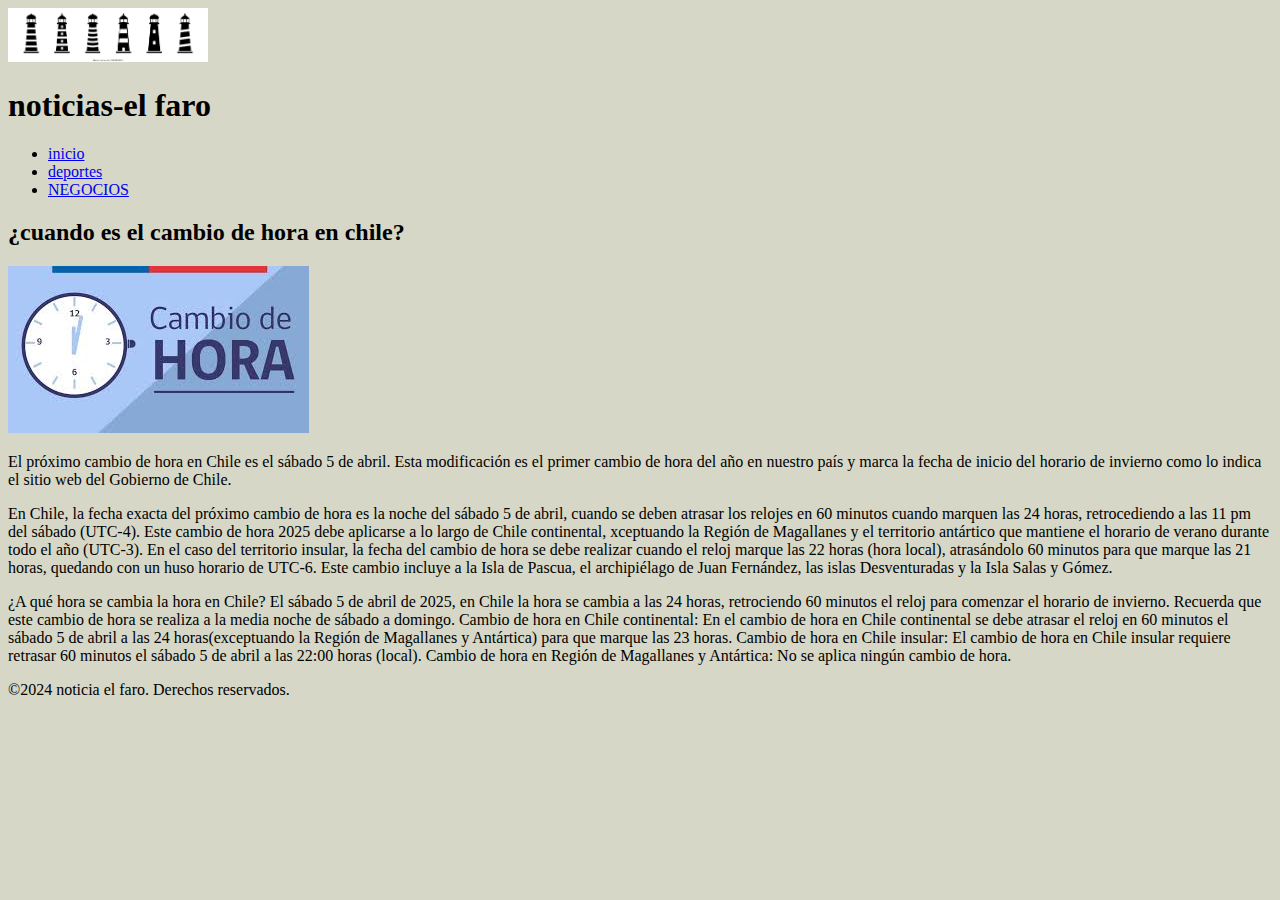
<file: noticia-3.html>
<!DOCTYPE html>
<html lang="en">
<head>
    
    <title>¿cuando es el cambio de hora en chile?</title>
    <link rel="icon" href="img/icono el faro.icon">

<body bgcolor="#d6d7c6">
    <header>
        <img src="img/icono el faro.png" alt="logotipo el faro" title="logotipo icono_el_faro" width="200"/>
    </header>
       </head>
       <h1> noticias-el faro</h1>
    <nav>
        <ul>
            <li><a class="nav-enlace inicio" href="index.html" target="_blank">inicio</a></li>
            <li><a class="nav-enlace inicio"href="deportes-index.html" target="_blank">deportes</a></li>
            <li><a class="nav-enlace inicio" href="negocios-index.html" target="_blank">NEGOCIOS</a></li>    
        <ul>    
    
    </nav>
  <div class" noticia"></div>
        <h2>¿cuando es el cambio de hora en chile?</h2> 
        <img src="img/cambio de hora.jpg" alt="imagen de la noticia-3">
        <p>El próximo cambio de hora en Chile es el sábado 5 de abril. 
            Esta modificación es el primer cambio de hora del año en nuestro país y marca la fecha de inicio 
            del horario de invierno como lo indica el sitio web del Gobierno de Chile.</p>
        <p>En Chile, la fecha exacta del próximo cambio de hora es la noche del sábado 5 de abril, cuando se deben atrasar los 
            relojes en 60 minutos cuando marquen las 24 horas, retrocediendo a las 11 pm del sábado (UTC-4). Este cambio de hora 2025 
            debe aplicarse a lo largo de Chile continental, xceptuando la Región de Magallanes y el territorio antártico que mantiene el horario de
            verano durante todo el año (UTC-3). En el caso del territorio insular, la fecha del cambio de hora se debe realizar cuando el reloj marque 
            las 22 horas (hora local), atrasándolo 60 minutos para que marque las 21 horas, quedando con un huso horario de UTC-6. Este cambio incluye 
            a la Isla de Pascua, el archipiélago de Juan Fernández, las islas Desventuradas y la Isla Salas y Gómez.</p>
        <p>¿A qué hora se cambia la hora en Chile?
            El sábado 5 de abril de 2025, en Chile la hora se cambia a las 24 horas, retrociendo 60 minutos el reloj para comenzar el horario de 
            invierno. Recuerda que este cambio de hora se realiza a la media noche de sábado a domingo.
            Cambio de hora en Chile continental: En el cambio de hora en Chile continental se debe atrasar el reloj en 60 minutos el sábado 5 de abril
            a las 24 horas(exceptuando la Región de Magallanes y Antártica) para que marque las 23 horas. Cambio de hora en Chile insular: El cambio de 
            hora en Chile insular requiere retrasar 60 minutos el sábado 5 de abril a las 22:00 horas (local). Cambio de hora en Región de Magallanes y 
            Antártica: No se aplica ningún cambio de hora.</p>
        
 </div>
 <footer>
    <p>&copy;2024 noticia el faro. Derechos reservados.</p>
 </footer>
</body>
</html>
</file>
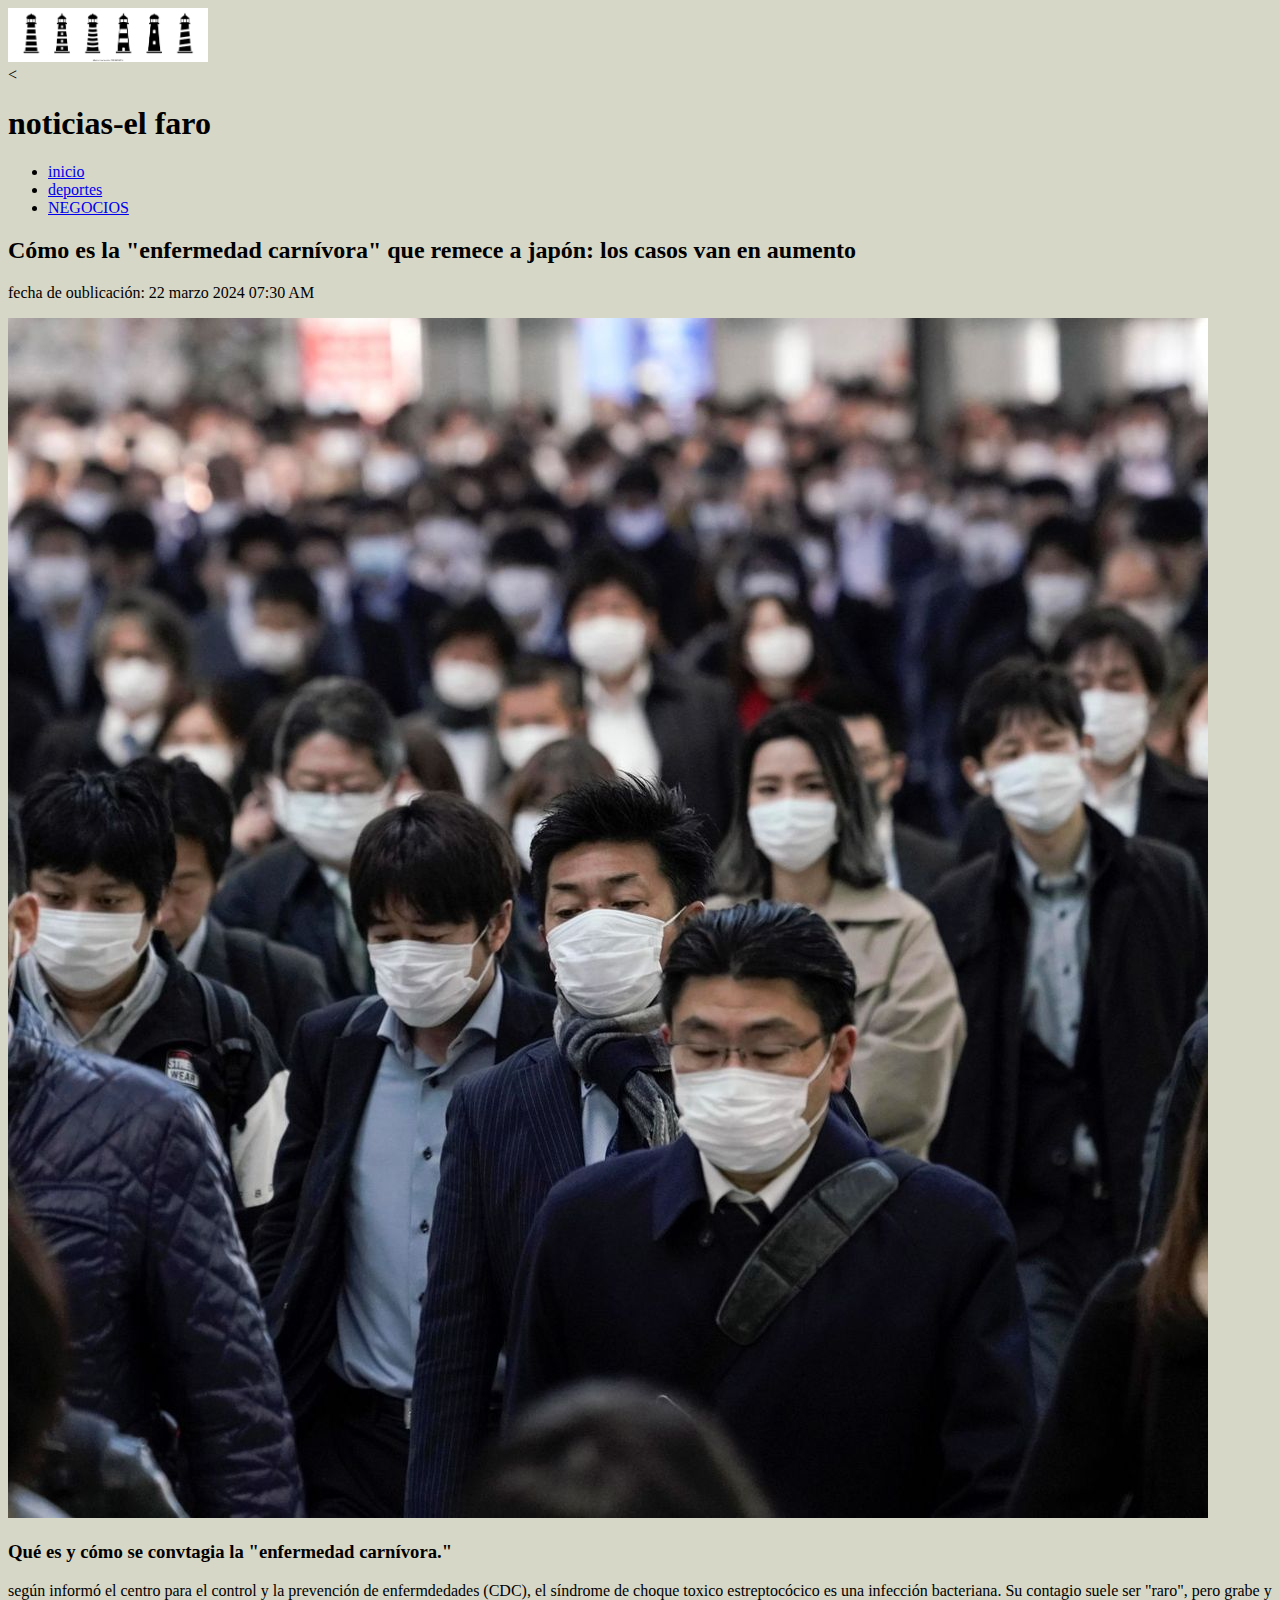
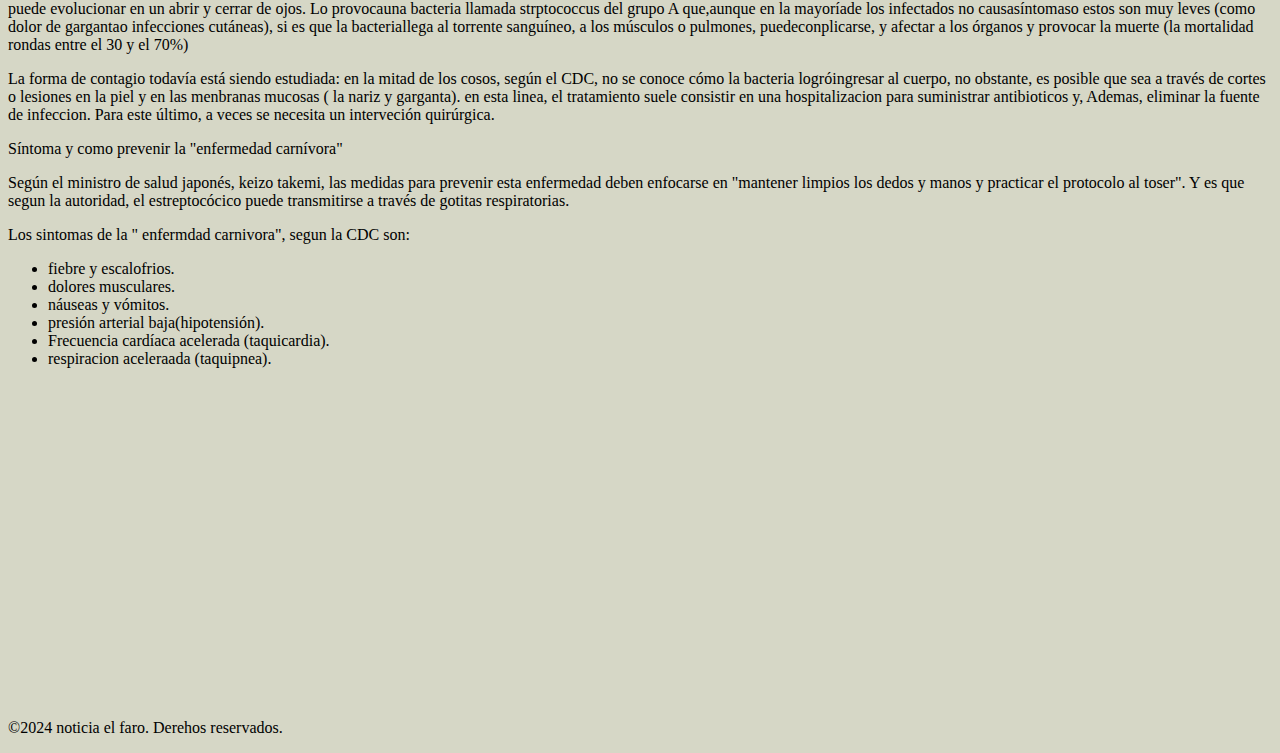
<file: noticias-1.html>
<!DOCTYPE html>
<html lang="en">
<head>
    <title>cómo es la " la enfermedad carnívora" que remece a japón: los casos van en aumento</title>
    <link rel="icon" href="img/icono el faro.icon">


<body bgcolor="#d6d7c6">
    <header>
    
            <img src="img/icono el faro.png" alt="logotipo el faro" title="logotipo icono_el_faro" width="200"/>
     </header>    
       </head>                                         <
     <h1> noticias-el faro</h1>
  <nav>
    <ul>
        <li><a class="nav-enlace inicio" href="index.html" target="_blank">inicio</a></li>
        <li><a class="nav-enlace inicio"href="deportes-index.html" target="_blank">deportes</a></li>
        <li><a class="nav-enlace inicio" href="negocios-index.html" target="_blank">NEGOCIOS</a></li>    
    <ul>    
  </nav>

 <div class"noticia">
    <h2>Cómo es la "enfermedad carnívora" que remece a japón: los casos van en aumento</h2>
    <p> fecha de oublicación: 22 marzo 2024 07:30 AM</p>
    <img src="img/enfermedad carnivora.jpg" alt="imagen de la noticia">
    <h3>Qué es y cómo se convtagia la "enfermedad carnívora."</h3>
    <p>según informó el centro para el control y la prevención de enfermdedades (CDC), el síndrome de choque toxico
       estreptocócico es una infección bacteriana. Su contagio suele ser "raro", pero grabe
       y puede evolucionar en un abrir y cerrar de ojos.
       Lo provocauna bacteria llamada strptococcus del grupo A que,aunque en la mayoríade los infectados 
       no causasíntomaso estos son muy leves (como dolor de gargantao infecciones cutáneas),
       si es que la bacteriallega al torrente sanguíneo, a los músculos o pulmones, puedeconplicarse,
       y afectar a los órganos y provocar la muerte (la mortalidad rondas entre el 30 y el 70%)</p>
    <p>La forma de contagio todavía está siendo estudiada: en la mitad de los cosos, según el CDC, no se conoce
       cómo la bacteria logróingresar al cuerpo, no obstante, es posible que sea a través de cortes o lesiones
       en la piel y en las menbranas mucosas ( la nariz y garganta).
       en esta linea, el tratamiento suele consistir en una hospitalizacion para suministrar antibioticos y,
       Ademas, eliminar la fuente de infeccion. Para este último, a veces se necesita un interveción quirúrgica.</p>
    <p>Síntoma y como prevenir la "enfermedad carnívora"</p>
    <p>Según el ministro de salud japonés, keizo takemi, las medidas para prevenir esta enfermedad deben enfocarse en 
       "mantener limpios los dedos y manos y practicar el protocolo al toser". Y es que segun la autoridad,
      el estreptocócico puede transmitirse a través de gotitas respiratorias.</p>
      <p> Los sintomas de la " enfermdad carnivora", segun la CDC son:</p>
      <ul> 
      <li> fiebre y escalofrios.</li>
      <li> dolores musculares.</li>
      <li>náuseas y vómitos.</li>
      <li>presión arterial baja(hipotensión).</li>
      <li>Frecuencia cardíaca acelerada (taquicardia).</li>
       <li>respiracion aceleraada (taquipnea).</li>
      </ul>
        
      
      <iframe width="560" height="315" src="https://www.youtube.com/embed/ys-9zJef9cc" title="YouTube video player" frameborder="0" allow="accelerometer; autoplay; encrypted-media; gyroscope; picture-in-picture" allowfullscreen></iframe>
</div>
<footer>
    <p>&copy;2024 noticia el faro. Derehos reservados.</p>
</footer>

</body>
</html>
</file>
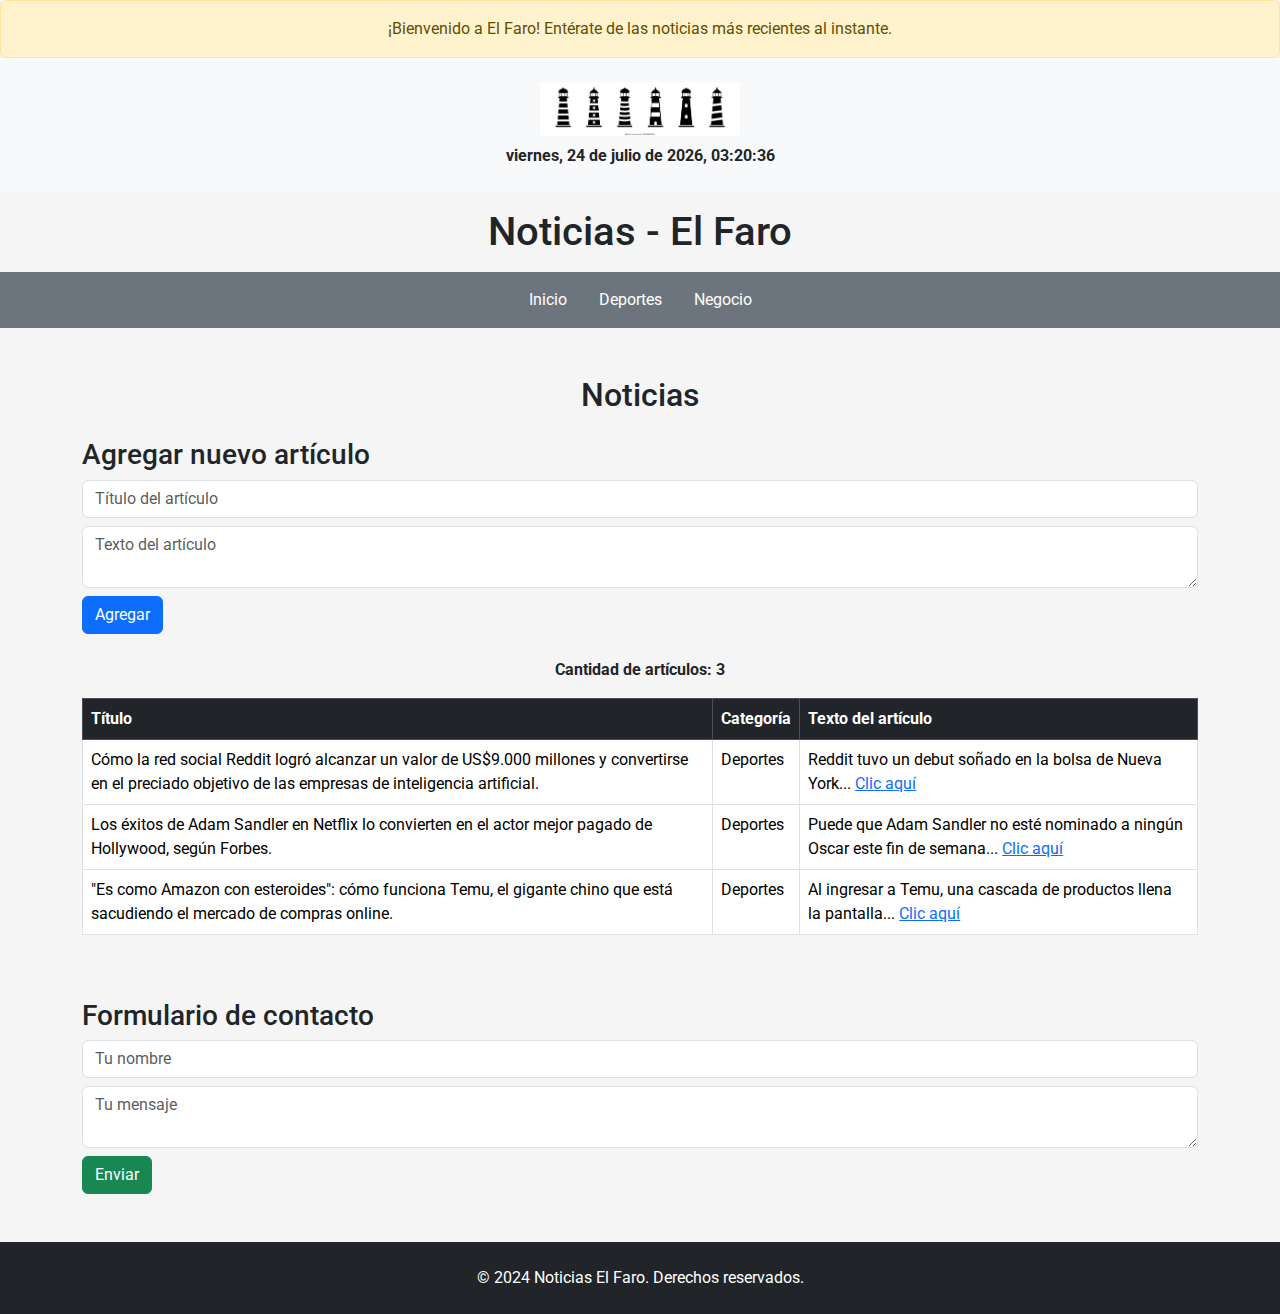
<file: noticias-index.html>
<!DOCTYPE html>
<html lang="es">
<head>
  <meta charset="UTF-8">
  <title>Noticias - El Faro</title>
  <link rel="icon" href="img/icono el faro.icon">
  <link href="https://cdn.jsdelivr.net/npm/bootstrap@5.3.0/dist/css/bootstrap.min.css" rel="stylesheet">
  <link href="https://fonts.googleapis.com/css2?family=Roboto&display=swap" rel="stylesheet">
  <style>
    body {
      font-family: 'Roboto', sans-serif;
      background-color: #f5f5f5;
    }
    .enlace-not:hover {
      font-weight: bold;
      text-decoration: none;
    }
    table tr:hover td {
      background-color: black;
      color: white;
    }
  </style>
</head>
<body>
  <!-- Aviso superior -->
  <div class="alert alert-warning text-center m-0">¡Bienvenido a El Faro! Entérate de las noticias más recientes al instante.</div>

  <!-- Encabezado -->
  <header class="text-center py-4 bg-light">
    <img src="img/icono el faro.png" alt="Logotipo El Faro" width="200">
    <div id="reloj" class="mt-2 fw-bold"></div>
  </header>

  <!-- Título principal -->
  <h1 class="text-center my-3">Noticias - El Faro</h1>

  <!-- Menú de navegación -->
  <nav class="navbar navbar-expand-lg navbar-light bg-secondary">
    <div class="container justify-content-center">
      <ul class="navbar-nav">
        <li class="nav-item mx-2"><a class="nav-link text-white" href="index.html" target="_blank">Inicio</a></li>
        <li class="nav-item mx-2"><a class="nav-link text-white" href="deportes-index.html" target="_blank">Deportes</a></li>
        <li class="nav-item mx-2"><a class="nav-link text-white" href="negocio-index.html" target="_blank">Negocio</a></li>
      </ul>
    </div>
  </nav>

  <!-- Sección de Noticias -->
  <section class="container my-5">
    <h2 class="text-center mb-4">Noticias</h2>

    <!-- Formulario para agregar artículos -->
    <div class="mb-4">
      <h3>Agregar nuevo artículo</h3>
      <input type="text" id="titulo" placeholder="Título del artículo" class="form-control mb-2">
      <textarea id="texto" placeholder="Texto del artículo" class="form-control mb-2"></textarea>
      <button onclick="agregarArticulo()" class="btn btn-primary">Agregar</button>
    </div>

    <!-- Contador -->
    <p id="contador" class="fw-bold text-center">Cantidad de artículos: 3</p>

    <!-- Tabla de artículos -->
    <div class="table-responsive">
      <table class="table table-bordered table-hover">
        <thead class="table-dark">
          <tr>
            <th>Título</th>
            <th>Categoría</th>
            <th>Texto del artículo</th>
          </tr>
        </thead>
        <tbody>
          <tr>
            <td>Cómo la red social Reddit logró alcanzar un valor de US$9.000 millones y convertirse en el preciado objetivo de las empresas de inteligencia artificial.</td>
            <td>Deportes</td>
            <td>Reddit tuvo un debut soñado en la bolsa de Nueva York... <a class="enlace-not" href="negocio-1.html" target="_blank">Clic aquí</a></td>
          </tr>
          <tr>
            <td>Los éxitos de Adam Sandler en Netflix lo convierten en el actor mejor pagado de Hollywood, según Forbes.</td>
            <td>Deportes</td>
            <td>Puede que Adam Sandler no esté nominado a ningún Oscar este fin de semana... <a class="enlace-not" href="negocio-2.html" target="_blank">Clic aquí</a></td>
          </tr>
          <tr>
            <td>"Es como Amazon con esteroides": cómo funciona Temu, el gigante chino que está sacudiendo el mercado de compras online.</td>
            <td>Deportes</td>
            <td>Al ingresar a Temu, una cascada de productos llena la pantalla... <a class="enlace-not" href="negocio-3.html" target="_blank">Clic aquí</a></td>
          </tr>
        </tbody>
      </table>
    </div>
  </section>

  <!-- Formulario de contacto -->
  <section class="container mb-5">
    <h3>Formulario de contacto</h3>
    <input type="text" id="nombreContacto" placeholder="Tu nombre" class="form-control mb-2">
    <textarea id="mensajeContacto" placeholder="Tu mensaje" class="form-control mb-2"></textarea>
    <button onclick="enviarContacto()" class="btn btn-success">Enviar</button>
  </section>

  <!-- Footer -->
  <footer class="bg-dark text-white text-center py-4">
    <p class="mb-0">&copy; 2024 Noticias El Faro. Derechos reservados.</p>
  </footer>

  <!-- Scripts -->
  <script>
    function actualizarHora() {
      const ahora = new Date();
      const opciones = {
        weekday: 'long', year: 'numeric', month: 'long',
        day: 'numeric', hour: '2-digit', minute: '2-digit', second: '2-digit'
      };
      document.getElementById('reloj').innerText = ahora.toLocaleString('es-ES', opciones);
    }
    setInterval(actualizarHora, 1000);
    actualizarHora();

    function agregarArticulo() {
      const titulo = document.getElementById('titulo').value;
      const texto = document.getElementById('texto').value;
      if (!titulo || !texto) {
        alert("Por favor completa ambos campos.");
        return;
      }

      const tabla = document.querySelector("table tbody");
      const fila = tabla.insertRow();
      fila.insertCell(0).textContent = titulo;
      fila.insertCell(1).textContent = "Deportes";
      fila.insertCell(2).textContent = texto;

      actualizarContador();
      document.getElementById('titulo').value = '';
      document.getElementById('texto').value = '';
    }

    function actualizarContador() {
      const filas = document.querySelectorAll("table tbody tr").length;
      document.getElementById("contador").innerText = `Cantidad de artículos: ${filas}`;
    }

    document.addEventListener('DOMContentLoaded', actualizarContador);

    function enviarContacto() {
      const nombre = document.getElementById('nombreContacto').value;
      const mensaje = document.getElementById('mensajeContacto').value;
      if (!nombre || !mensaje) {
        alert("Por favor completa el formulario.");
        return;
      }
      alert(`Gracias, ${nombre}. Tu mensaje fue enviado.`);
      document.getElementById('nombreContacto').value = '';
      document.getElementById('mensajeContacto').value = '';
    }
  </script>
</body>
</html>
</file>
<file: styles.css>
body{
  font-family: 'Roboto', sans-serif;
  background-color: #f5f5f5;
  margin: 0;
  padding: 0;
}

article {
  background-color: white;
  padding: 1rem;
  box-shadow: 0 0 10px rgba(0,0,0,0.1);
}

.main-container {
  display: grid;
  grid-template-columns: repeat(auto-fit, minmax(300px, 1fr));
  gap: 1.5rem;
  padding: 2rem;
}

article:hover {
  background-color: black;
  color: white;
  transition: all 0.3s ease;
}

footer {
  background-color: #c9d2d0;
  color: #31231e;
  padding: 1.5rem;
  text-align: center;
}

a {
  text-decoration: underline;
  color: inherit;
  transition: all 0.3s ease;
}

a:hover {
  font-weight: bold;
  text-decoration: none;
}
</file>
